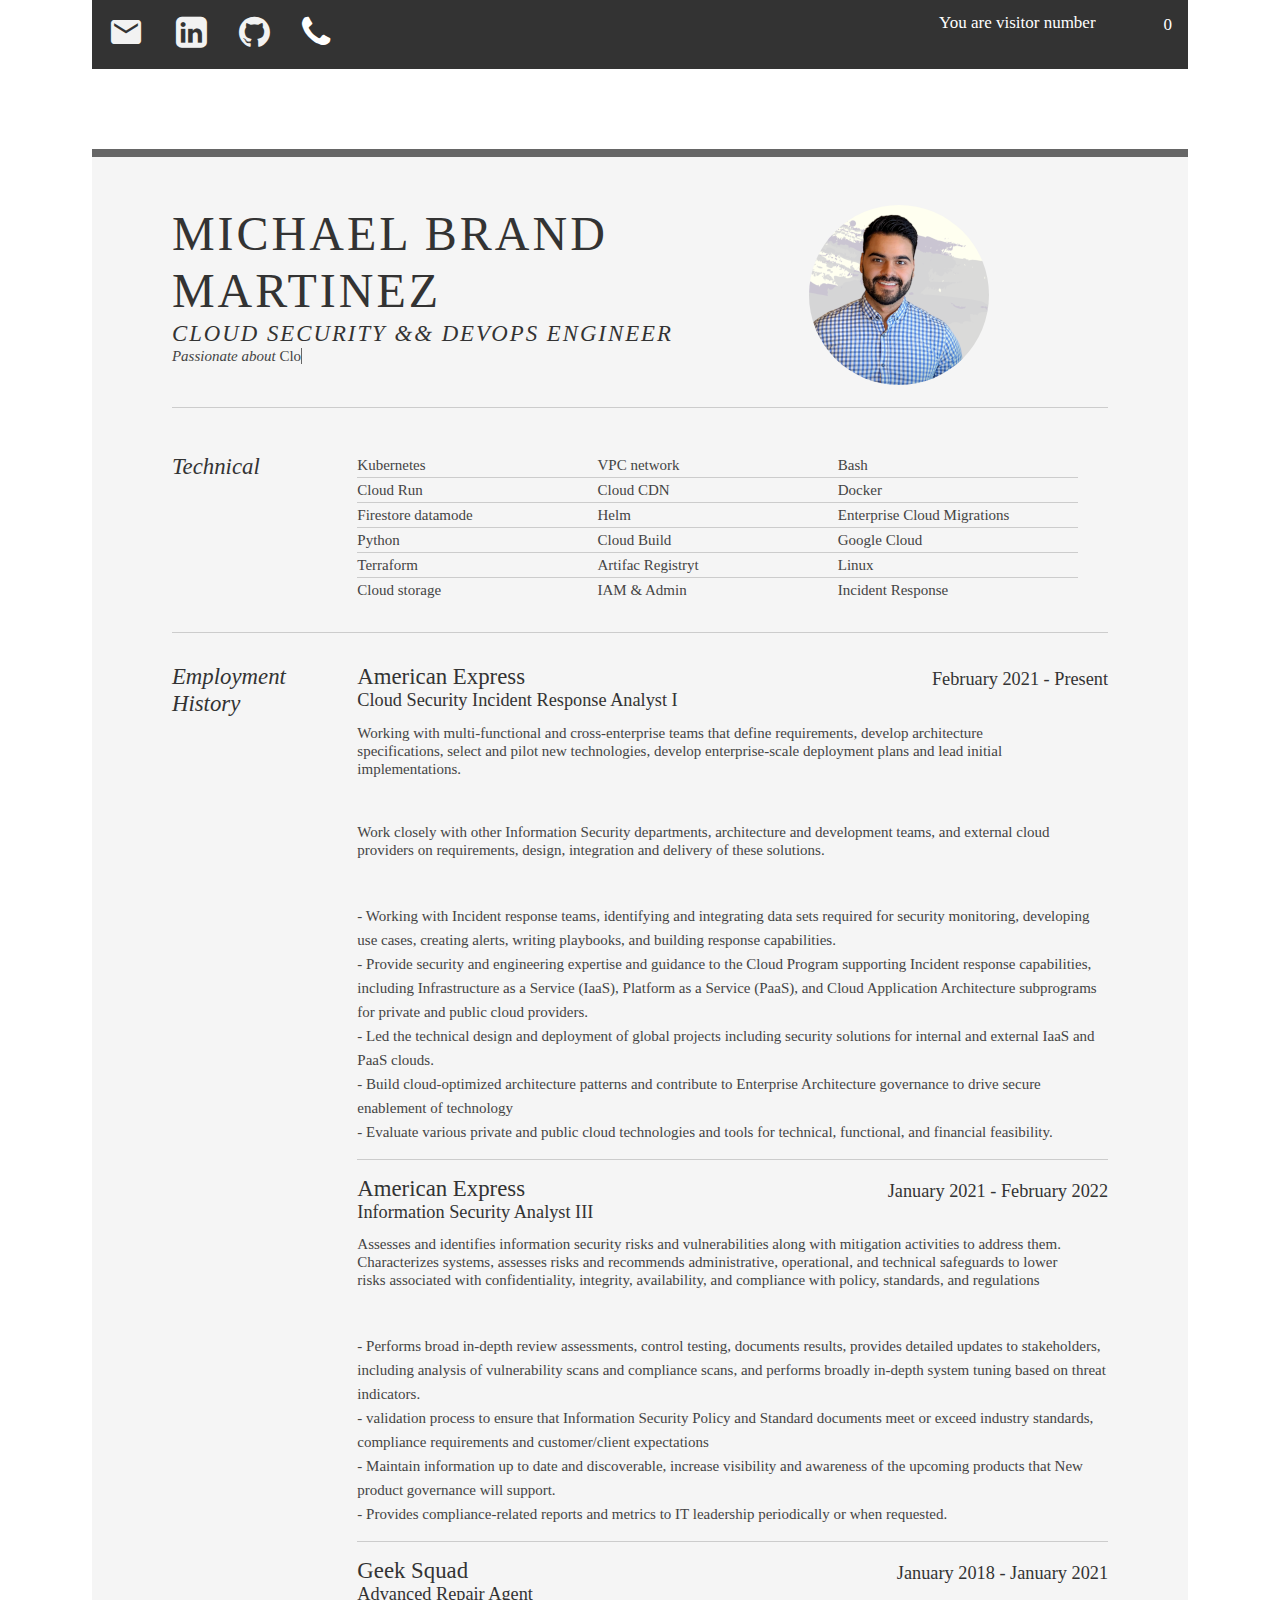
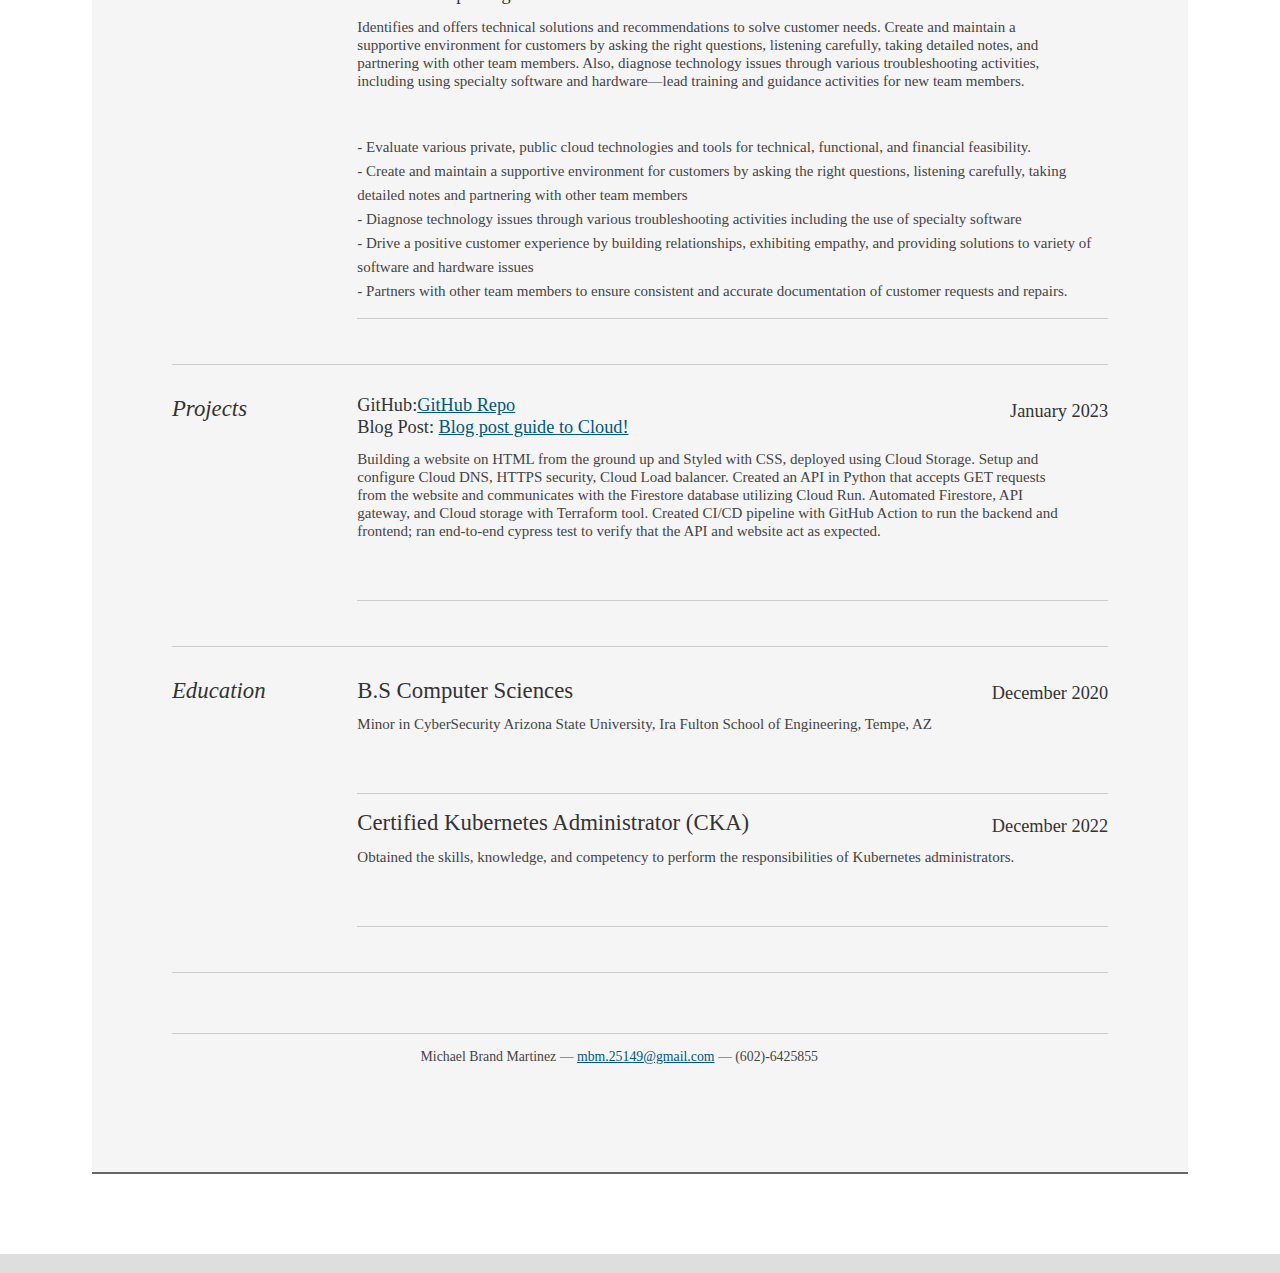
<file: index.html>
<!DOCTYPE html PUBLIC "-//W3C//DTD XHTML 1.0 Strict//EN" "https://www.w3.org/TR/xhtml1/DTD/xhtml1-strict.dtd">
<html>
<head>
	<div class="container container--narrow">


	<title>Michael Brand Martinez | Cloud Security && DevOps Eng | mbrandmcloudresume.com</title>
	<meta http-equiv="content-type" content="text/html; charset=utf-8" />
	<link href="https://cdn.jsdelivr.net/npm/bootstrap@5.2.3/dist/css/bootstrap.min.css" rel="stylesheet">
	<script src="https://cdn.jsdelivr.net/npm/bootstrap@5.2.3/dist/js/bootstrap.bundle.min.js"></script>

	<meta name="keywords" content="" />
	<meta name="description" content="" />

	<link rel="stylesheet" type="text/css" href="css/reset.css" media="all" /> 
	<link rel="stylesheet" type="text/css" href="css/resume.css" media="all" />
	<meta name="viewport" content="width=device-width, initial-scale=1">
	<link rel="stylesheet" href="https://cdnjs.cloudflare.com/ajax/libs/font-awesome/4.7.0/css/font-awesome.min.css">
	<link href="https://fonts.googleapis.com/icon?family=Material+Icons" rel="stylesheet">
    <link rel="stylesheet" href="https://cdnjs.cloudflare.com/ajax/libs/font-awesome/4.7.0/css/font-awesome.min.css">
	<link rel="stylesheet" href="https://cdnjs.cloudflare.com/ajax/libs/font-awesome/4.7.0/css/font-awesome.min.css">

	</div>



</head>
<body>
<div class="container container--narrow">
	<script src="js/fetchvisit_mbrandmresume.js"></script>
	<script src="js/rotate.js"></script>
	<imag scr="js/Link.png"></imag>


<div id="doc2" class="yui-gc">
	 <!-- Contact info-->
	 <div class="topnav"> 
		<a href="mbrandm.25149@gmail.com"><i class="material-icons" style="font-size:36px">mail</i></a>
		<a href="https://www.linkedin.com/in/michael-brand-martinez-mbm/"><i class="fa fa-linkedin-square" style="font-size:36px"></i></a>
		<a href="https://github.com/mbm149"><i class="fa fa-github" style="font-size:36px"></i></a>
		
		<a class="split" id="counters">0<a class="split" style="padding-right: 1px;"><p>You are visitor number</p></a></a>
		<div class="dropdown">
			<button class="dropbtn"><i class="fa fa-phone" style="font-size:36px"></i></button>
			<div class="dropdown-content">
			  <a href="#">(602) 642-5855 </a>
			</div>
		</div>
		
	</div><!--// .contact-info -->

	<div id="inner">
		<div id="head">
			<div class="yui-gc">
				<div class="yui-u first">
					<h1>Michael Brand Martinez</h1>
					<h2>Cloud Security && DevOps Engineer</h2>
                	<!-- interactive text  -->
					
					<div class="yui-u first">
					<i>Passionate about </i>
					<span class="txt-rotate" data-period="2000" data-rotate='["Cloud Security.","Insident Response in the Cloud.", "DevOps/DevSecOps." ]'>
					</span>
					</div>
					
				</div> <!-- yui-u first-->

				<div class="yui-u">
					<a data-no-swup="" href="photo/Linkedin.png" class="art-avatar-curtain">
						<img alt="Avatar" data-src="photo/Linkedin" class=" lazyloaded" src="photo/Linkedin_small.png"><noscript><img src="photo/Linkedin_small.png" alt="avatar"></noscript>	
					  </a>
					
				</div>
			</div><!--// .yui-gc -->
		</div><!--// head -->

		<div id="bd">
			<div id="yui-main">
				<div class="yui-b">
					
					<div class="yui-gf">
						
						<div class="yui-u first">
							<h2>Technical</h2>
						</div>
						<div class="yui-u">

							<ul class="talent">
								<li>Kubernetes</li>
								<li>Cloud Run</li>
								<li>Firestore datamode</li>
							</ul>

							<ul class="talent">
								<li>VPC network</li>
								<li>Cloud CDN</li>
								<li>Helm</li>
							</ul>

							<ul class="talent">
								<li>Bash</li>
								<li>Docker</li>
								<li>Enterprise Cloud Migrations</li>
							</ul>

							<ul class="talent">
								<li>Python</li>
								<li>Terraform</li>
								<li class="last">Cloud storage</li>
							</ul>

							<ul class="talent">
								<li>Cloud Build</li>
								<li>Artifac Registryt</li>
								<li class="last">IAM & Admin</li>
							</ul>

							<ul class="talent">
								<li>Google Cloud</li>
								<li>Linux</li>
								<li class="last">Incident Response</li>
							</ul>
						</div>
					</div><!--// .yui-gf-->
					<div class="yui-gf">

					<div class="yui-gf">
	                <!-- Employment -->
						<div class="yui-u first">
							<h2>Employment History</h2>
						</div><!--// .yui-u -->

						<div class="yui-u">

							<div class="job">
								<h2>American Express</h2>
								<h3>Cloud Security Incident Response Analyst I</h3>
								<h4>February 2021 - Present</h4>
								<p>Working with multi-functional and cross-enterprise teams that define requirements, develop architecture specifications, select and pilot new technologies, develop enterprise-scale deployment plans and lead initial implementations.</p>
								<p>Work closely with other Information Security departments, architecture and development teams, and external cloud providers on requirements, design, integration and delivery of these solutions. </p>
								<ul>
								<li class="last">- Working with Incident response teams, identifying and integrating data sets required for security monitoring, developing use cases, creating alerts, writing playbooks, and building response capabilities.</li>
								<li class="last">- Provide security and engineering expertise and guidance to the Cloud Program supporting Incident response capabilities, including Infrastructure as a Service (IaaS), Platform as a Service (PaaS), and Cloud Application Architecture subprograms for private and public cloud providers.</li>
								<li class="last">- Led the technical design and deployment of global projects including security solutions for internal and external IaaS and PaaS clouds.</li>
								<li class="last">- Build cloud-optimized architecture patterns and contribute to Enterprise Architecture governance to drive secure enablement of technology</li>
								<li class="last">- Evaluate various private and  public cloud technologies and tools for technical, functional, and financial feasibility.</li>
	
							</ul>
							</div>

							<div class="job">
								<h2>American Express</h2>
								<h3>Information Security Analyst III</h3>
								<h4>January 2021 - February 2022 </h4>
								<p>Assesses and identifies information security risks and vulnerabilities along with mitigation activities to address them. Characterizes systems, assesses risks and recommends administrative, operational, and technical safeguards to lower risks associated with confidentiality, integrity, availability, and compliance with policy, standards, and regulations</p>
								<ul>
								<li class="last">- Performs broad in-depth review assessments, control testing, documents results, provides detailed updates to stakeholders, including analysis of vulnerability scans and compliance scans, and performs broadly in-depth system tuning based on threat indicators.</li>
								<li class="last">- validation process to ensure that Information Security Policy and Standard documents meet or exceed industry standards, compliance requirements and customer/client expectations</li>
								<li class="last">- Maintain information up to date and discoverable, increase visibility and awareness of the upcoming products that New product governance will support.</li>
								<li class="last">- Provides compliance-related reports and metrics to IT leadership periodically or when requested.</li>

								<!--    -->

								</ul>
							</div>

							<div class="job">
								<h2>Geek Squad</h2>
								<h3>Advanced Repair Agent</h3>
								<h4>January 2018 - January 2021</h4>
								<p> Identifies and offers technical solutions and recommendations to solve customer needs. Create and maintain a supportive environment for customers by asking the right questions, listening carefully, taking detailed notes, and partnering with other team members. Also, diagnose technology issues through various troubleshooting activities, including using specialty software and hardware—lead training and guidance activities for new team members. </p>
							
								<ul>
								<li class="last">- Evaluate various private, public cloud technologies and tools for technical, functional, and financial feasibility.</li>
								<li class="last">- Create and maintain a supportive environment for customers by asking the right questions, listening carefully, taking detailed notes and partnering with other team members</li>
								<li class="last">- Diagnose technology issues through various troubleshooting activities including the use of specialty software</li>
								<li class="last">- Drive a positive customer experience by building relationships, exhibiting empathy, and providing solutions to variety of software and hardware issues</li>
								<li class="last">- Partners with other team members to ensure consistent and accurate documentation of customer requests and repairs.</li>
								</ul>
							</div>

						</div><!--// .yui-u -->
						
					</div><!--// .yui-gf -->

					<div class="yui-u first">
							<h2>Projects</h2>
						</div><!--// .yui-u -->

						<div class="yui-u">

							<div class="job">
								<h3>GitHub:<a href="https://github.com/mbm149">GitHub Repo</a></h3>
								<h3>Blog Post: <a href="https://google.com"> Blog post guide to Cloud!</a></h3>
								<h4>January 2023</h4>
								<p>Building a website on HTML from the ground up and Styled with CSS, deployed using Cloud Storage. 
								Setup and configure Cloud DNS, HTTPS security, Cloud Load balancer. 
								Created an API in Python that accepts GET requests from the website and communicates with the Firestore database utilizing Cloud Run. 
								Automated Firestore, API gateway, and Cloud storage with Terraform tool. Created CI/CD pipeline with GitHub Action to run the backend and frontend; ran end-to-end cypress test to verify that the API and website act as expected.  </p>
								<!--Passing the entry-level Cloud
Experienced security practitioner, IT generalist and lifetime learner. A consistent commitment to acquiring new skills wihtin the information Security,  Cloud Security, DevSeOps/DevOps 
!-->
							</div>



						</div><!--// .yui-u -->
					</div><!--// .yui-gf -->
					<div class="yui-gf">
						<div class="yui-u first">
							<h2>Education</h2>
						</div>
						<div class="yui-u">
								<div class="job">
									<h2>B.S Computer Sciences</h2>
									<h4>December 2020</h4>
									<p>Minor in CyberSecurity
										Arizona State University, Ira Fulton School of Engineering, Tempe, AZ
									</p> 
								</div>
						</div>
					
						<div class="yui-u">
							<div class="job">
								<h2>Certified Kubernetes Administrator (CKA) </h2>
								<h4>December 2022</h4>
								<p>Obtained the skills, knowledge, and competency to perform the responsibilities of Kubernetes administrators.
								</p> 
							</div>
					</div>
					</div><!--// .yui-gf -->
					


				</div><!--// .yui-b -->
			</div><!--// yui-main -->
		</div><!--// bd -->

		<div id="footer">
			<p>Michael Brand Martinez &mdash; <a href="mbm.25149@gmail.com">mbm.25149@gmail.com</a> &mdash; (602)-6425855</p> 
		</div><!--// footer -->

	</div><!-- // inner -->


</div><!--// doc -->

</div>
</body>
</html>
</file>
<file: css/resume.css>
/*
---------------------------------------------------------------------------------
	STRIPPED DOWN RESUME TEMPLATE
    html resume

    v0.9: 5/28/09

    design and code by: thingsthatarebrown.com 
                        (matt brown)
---------------------------------------------------------------------------------
*/


.msg { padding: 10px; background: #222; position: relative; }
.msg h1 { color: rgb(210, 36, 36);  }
.msg a { margin-left: 20px; background: #408814; color: white; padding: 4px 8px; text-decoration: none; }
.msg a:hover { background: #266400; }

/* //-- yui-grids style overrides -- */
body { font-family: Georgia; color: #444; }
#inner { padding: 10px 80px; margin: 80px auto; background: #f5f5f5; border: solid #666; border-width: 8px 0 2px 0; }
.yui-gf { margin-bottom: 2em; padding-bottom: 2em; border-bottom: 1px solid #ccc; }

/* //-- header, body, footer -- */
#head { margin: 2.5em 0 3em 0; padding-bottom: 1.5em; border-bottom: 1px solid #ccc }
#head h2 { text-transform: uppercase; letter-spacing: 2px; }
#bd, #footer { margin-bottom: 2em; }

/* //-- footer -- */
#footer { padding: 1em 0 5em 0; font-size: 92%; border-top: 1px solid #ccc; text-align: center; }
#footer p { margin-bottom: 0; text-align: center;   }

/* //-- core typography and style -- */
#head h1 { font-size: 48px; text-transform: uppercase; letter-spacing: 3px; }
h2 { font-size: 152% }
h3, h4 { font-size: 122%; }
h1, h2, h3, h4 { color: #333; }
p { font-size: 100%; line-height: 18px; padding-right: 3em; }
a { color: #005881 }
a:hover { text-decoration: none; }
strong { font-weight: bold; }
li { line-height: 24px; border-bottom: 1px solid #ccc; }
p.enlarge { font-size: 144%; padding-right: 6.5em; line-height: 24px; }
p.enlarge span { color: #000 }
.contact-info { margin-top: 7px; }
.first h2 { font-style: italic; }
.last { border-bottom: 0 }


/* //-- section styles -- */

a#pdf { display: block; float: left; background: rgb(216, 30, 30); color: rgb(152, 127, 127); padding: 6px 50px 6px 12px; margin-bottom: 6px; text-decoration: none;  }
a#pdf:hover { background: #222; }

.job { position: relative; margin-bottom: 1em; padding-bottom: 1em; border-bottom: 1px solid #ccc; }
.job h4 { position: absolute; top: 0.35em; right: 0 }
.job p { margin: 0.75em 0 3em 0; }

.last { border: none; }
.skills-list ul { margin: 0; }
.skills-list li { margin: 3px 0; padding: 3px 0; }
.skills-list li span { font-size: 152%; display: block; margin-bottom: -2px; padding: 0 }
.talent { width: 32%; float: left }
.talent h2 { margin-bottom: 6px; }

#srt-ttab { margin-bottom: 100px; text-align: center;  }
#srt-ttab img.last { margin-top: 20px }



/* --// override to force 1/8th width grids -- */
.yui-gf .yui-u{width:80.2%;}
.yui-gf div.first{width:12.3%;}

.container {
  margin-inline: auto;
  width: min(90%,70.5rem);
}
</file>
